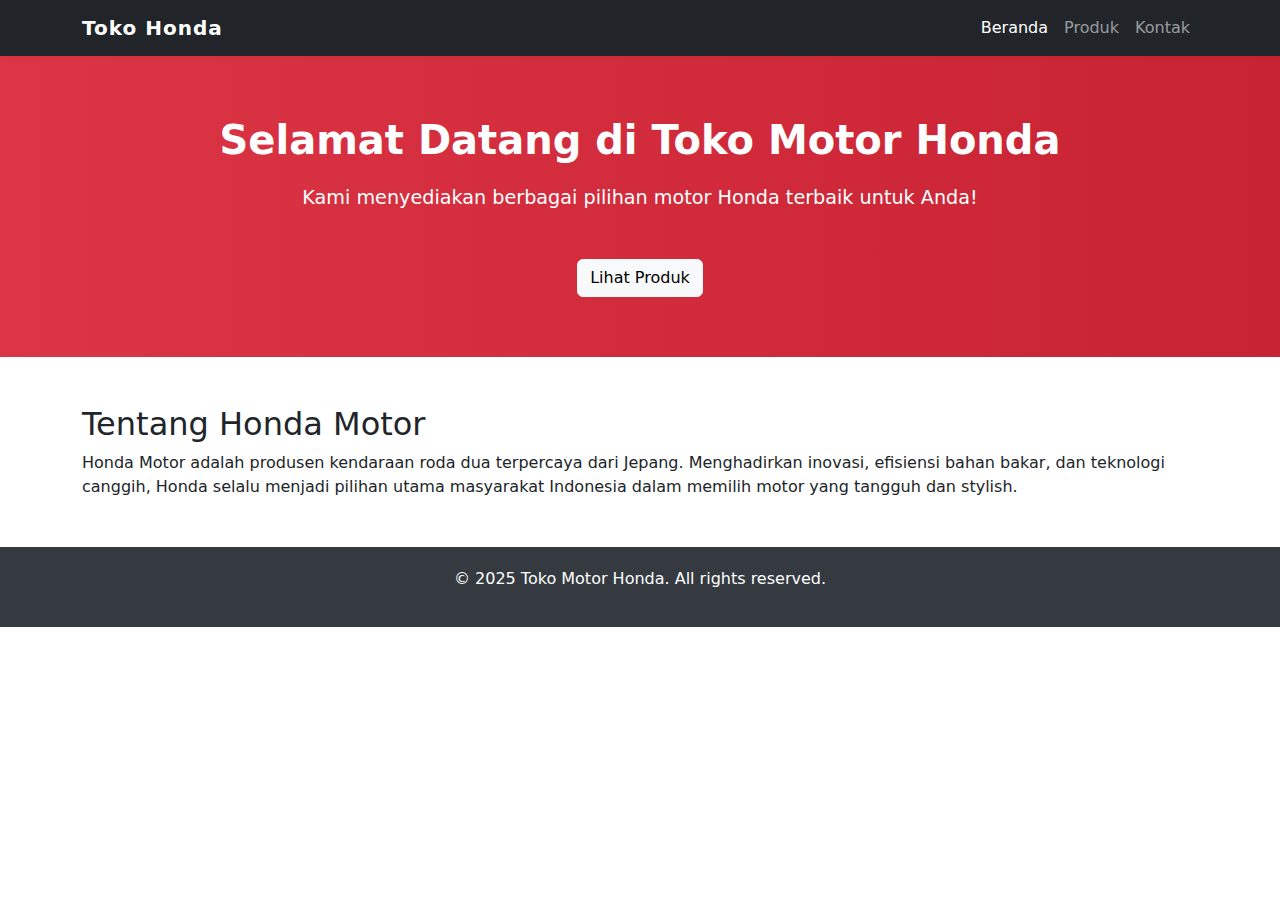
<file: index.html>
<!DOCTYPE html>
<html lang="id">
<head>
  <meta charset="UTF-8" />
  <meta name="viewport" content="width=device-width, initial-scale=1.0"/>
  <title>Beranda - Toko Motor Honda</title>
  <link rel="stylesheet" href="style.css" />
  <link href="https://cdn.jsdelivr.net/npm/bootstrap@5.3.3/dist/css/bootstrap.min.css" rel="stylesheet" />
  <link href="https://fonts.googleapis.com/css2?family=Inter:wght@400;600;700&display=swap" rel="stylesheet">
</head>
<body>

<nav class="navbar navbar-expand-lg navbar-dark bg-dark">
  <div class="container">
    <a class="navbar-brand" href="#">Toko Honda</a>
    <div class="collapse navbar-collapse">
      <ul class="navbar-nav ms-auto">
        <li class="nav-item"><a class="nav-link active" href="index.html">Beranda</a></li>
        <li class="nav-item"><a class="nav-link" href="produk.html">Produk</a></li>
        <li class="nav-item"><a class="nav-link" href="kontak.html">Kontak</a></li>
      </ul>
    </div>
  </div>
</nav>

<section class="hero">
  <div class="container">
    <h1>Selamat Datang di Toko Motor Honda</h1>
    <p>Kami menyediakan berbagai pilihan motor Honda terbaik untuk Anda!</p>
    <a href="produk.html" class="btn btn-light mt-3">Lihat Produk</a>
  </div>
</section>

<div class="container my-5">
  <h2>Tentang Honda Motor</h2>
  <p>Honda Motor adalah produsen kendaraan roda dua terpercaya dari Jepang. Menghadirkan inovasi, efisiensi bahan bakar, dan teknologi canggih, Honda selalu menjadi pilihan utama masyarakat Indonesia dalam memilih motor yang tangguh dan stylish.</p>
</div>

<footer class="text-center">
  <p>&copy; 2025 Toko Motor Honda. All rights reserved.</p>
</footer>

</body>
</html>
</file>
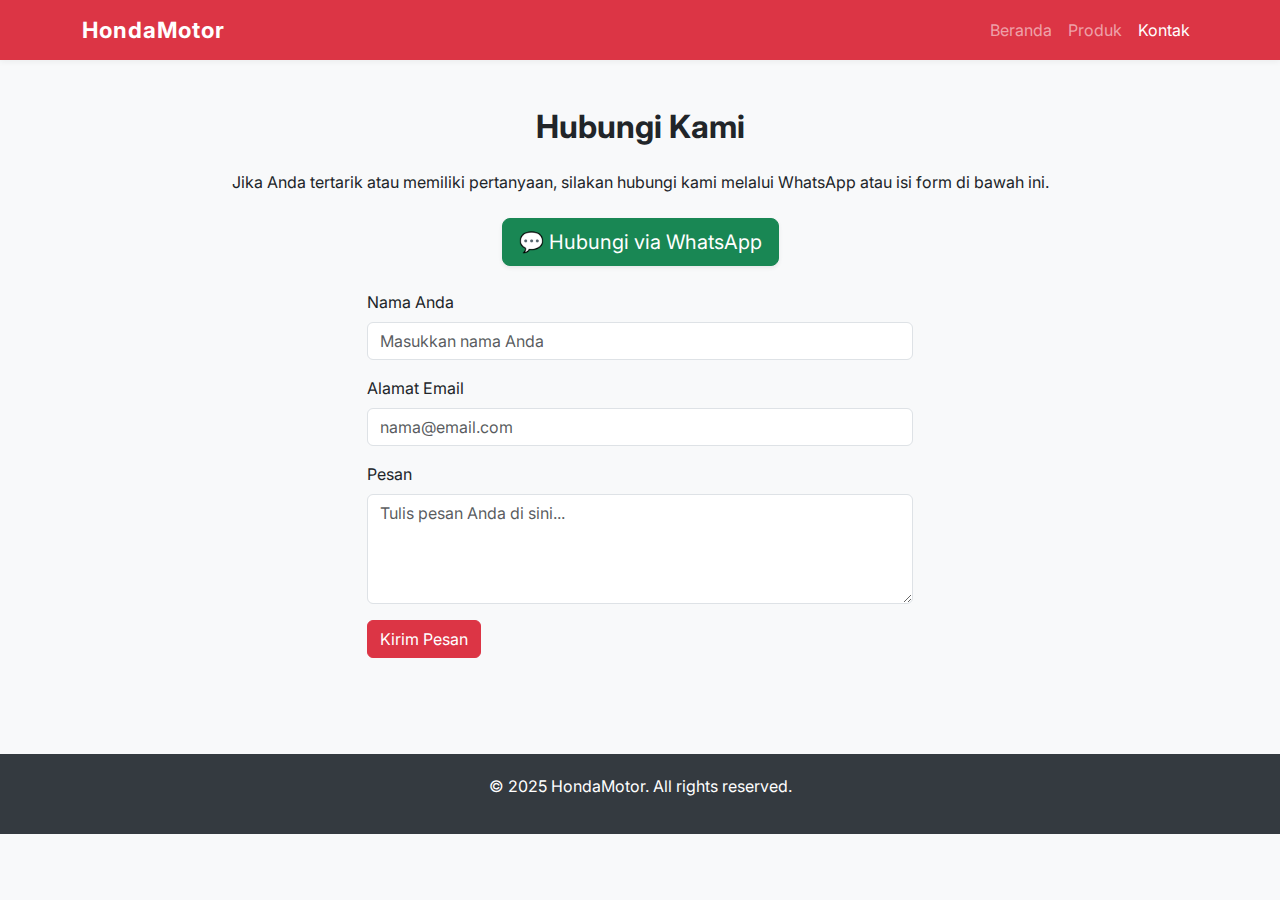
<file: kontak.html>
<!DOCTYPE html>
<html lang="id">
<head>
  <meta charset="UTF-8" />
  <meta name="viewport" content="width=device-width, initial-scale=1" />
  <title>Kontak Kami</title>
  <link href="https://cdn.jsdelivr.net/npm/bootstrap@5.3.3/dist/css/bootstrap.min.css" rel="stylesheet" />
  <link rel="stylesheet" href="style.css" />
</head>
<body>

  <!-- Navbar -->
  <nav class="navbar navbar-expand-lg navbar-dark bg-danger">
    <div class="container">
      <a class="navbar-brand" href="index.html">HondaMotor</a>
      <button class="navbar-toggler" type="button" data-bs-toggle="collapse" data-bs-target="#navbarNav">
        <span class="navbar-toggler-icon"></span>
      </button>
      <div class="collapse navbar-collapse" id="navbarNav">
        <ul class="navbar-nav ms-auto">
          <li class="nav-item"><a class="nav-link" href="index.html">Beranda</a></li>
          <li class="nav-item"><a class="nav-link" href="produk.html">Produk</a></li>
          <li class="nav-item"><a class="nav-link active" href="kontak.html">Kontak</a></li>
        </ul>
      </div>
    </div>
  </nav>

  <!-- Kontak -->
  <section class="container py-5">
    <h2 class="text-center mb-4">Hubungi Kami</h2>
    <p class="text-center mb-4">Jika Anda tertarik atau memiliki pertanyaan, silakan hubungi kami melalui WhatsApp atau isi form di bawah ini.</p>
    
    <div class="text-center mb-4">
      <a href="https://wa.me/6281234567890" target="_blank" class="btn btn-success btn-lg shadow-sm">💬 Hubungi via WhatsApp</a>
    </div>

    <div class="row justify-content-center">
      <div class="col-md-6">
        <form>
          <div class="mb-3">
            <label for="nama" class="form-label">Nama Anda</label>
            <input type="text" class="form-control" id="nama" placeholder="Masukkan nama Anda" />
          </div>
          <div class="mb-3">
            <label for="email" class="form-label">Alamat Email</label>
            <input type="email" class="form-control" id="email" placeholder="nama@email.com" />
          </div>
          <div class="mb-3">
            <label for="pesan" class="form-label">Pesan</label>
            <textarea class="form-control" id="pesan" rows="4" placeholder="Tulis pesan Anda di sini..."></textarea>
          </div>
          <button type="submit" class="btn btn-danger">Kirim Pesan</button>
        </form>
      </div>
    </div>
  </section>

  <!-- Footer -->
  <footer class="mt-5">
    <div class="container text-center">
      <p>© 2025 HondaMotor. All rights reserved.</p>
    </div>
  </footer>

  <script src="https://cdn.jsdelivr.net/npm/bootstrap@5.3.3/dist/js/bootstrap.bundle.min.js"></script>
</body>
</html>
</file>
<file: style.css>
@import url('https://fonts.googleapis.com/css2?family=Inter:wght@400;600;700&display=swap');

body {
  font-family: 'Inter', sans-serif;
  background-color: #f8f9fa;
  color: #212529;
  margin: 0;
  padding: 0;
}

/* Navbar */
.navbar {
  box-shadow: 0 2px 6px rgba(0, 0, 0, 0.05);
}
.navbar-brand {
  font-weight: 700;
  font-size: 1.4rem;
  letter-spacing: 1px;
  transition: color 0.3s ease;
}
.navbar-brand:hover {
  color: #dc3545 !important;
}
.nav-link {
  transition: all 0.3s ease;
}
.nav-link:hover {
  color: #dc3545 !important;
  transform: translateY(-2px);
}

/* Hero Section */
.hero {
  padding: 60px 0;
  background: linear-gradient(90deg, #dc3545, #c82333);
  color: white;
  text-align: center;
}
.hero h1 {
  font-size: 2.5rem;
  font-weight: 700;
  margin-bottom: 20px;
}
.hero p {
  font-size: 1.2rem;
  margin-bottom: 30px;
}

/* Produk Section */
.motor-img {
  width: 150px;
  height: 100px;
  object-fit: cover;
  border-radius: 10px;
  box-shadow: 0 4px 8px rgba(0, 0, 0, 0.1);
  transition: transform 0.3s ease, box-shadow 0.3s ease;
}
.motor-img:hover {
  transform: scale(1.05);
  box-shadow: 0 6px 16px rgba(0, 0, 0, 0.2);
}

.harga {
  font-weight: 700;
  color: #dc3545;
}

.list-group-item {
  transition: 0.3s ease-in-out;
  border: 1px solid #dee2e6;
  border-radius: 10px;
  margin-bottom: 16px;
  background-color: white;
  box-shadow: 0 1px 3px rgba(0,0,0,0.05);
}
.list-group-item:hover {
  background-color: #f1f1f1;
  transform: scale(1.01);
  box-shadow: 0 3px 8px rgba(0,0,0,0.1);
}

/* Footer */
footer {
  background-color: #343a40;
  color: white;
  padding: 20px 0;
  text-align: center;
}

/* CTA Button */
.btn-whatsapp,
.btn-light {
  font-size: 1.1rem;
  padding: 12px 24px;
  border-radius: 10px;
  transition: all 0.3s ease;
}

.btn-whatsapp {
  background-color: #25D366;
  border: none;
  color: white;
}
.btn-whatsapp:hover {
  background-color: #1ebc59;
  transform: translateY(-2px);
  box-shadow: 0 4px 12px rgba(0,0,0,0.15);
}

.btn-light:hover {
  background-color: #fff;
  color: #dc3545;
  border: 1px solid #dc3545;
  transform: translateY(-2px);
}

/* Headings */
h2 {
  font-weight: 700;
  margin-bottom: 20px;
  transition: color 0.3s ease;
}
h2:hover {
  color: #c82333;
}

/* Responsive Hero */
@media (max-width: 768px) {
  .hero h1 {
    font-size: 2rem;
  }

  .hero p {
    font-size: 1rem;
  }
}

/* WhatsApp Icon */
.whatsapp-icon {
  font-size: 1.3rem;
  margin-right: 8px;
}

/* Link dan tombol umum */
a, button {
  cursor: pointer;
}
</file>
